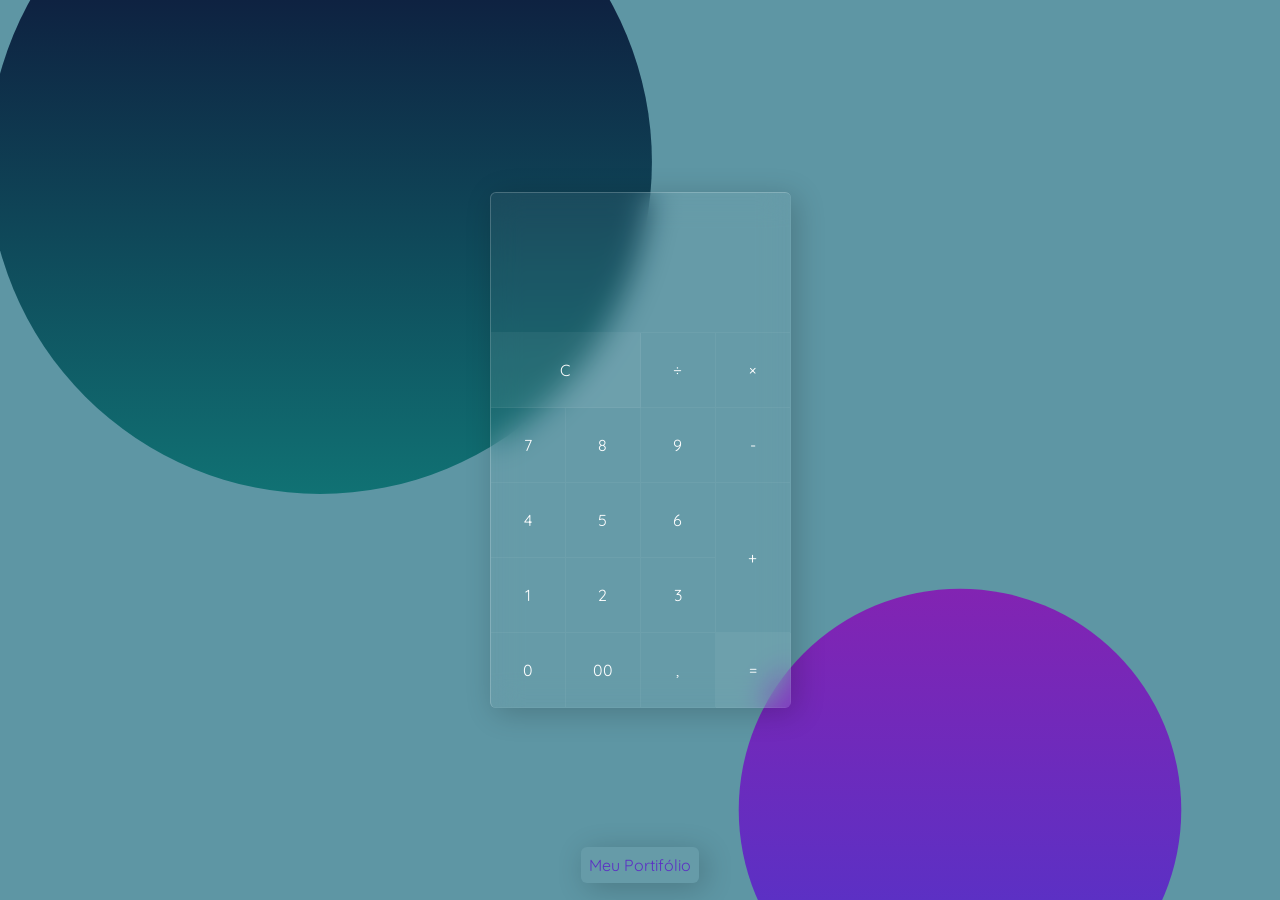
<file: index.html>
<!DOCTYPE html>
<html lang="pt-BR">
    <head>
        <meta charset="UTF-8">
        <meta http-equiv="X-UA-Compatible" content="IE=edge">
        <meta name="viewport" content="width=device-width, initial-scale=1.0">
        <title>Calculadora</title>
        <link rel="stylesheet" href="styles/style.css">
        <link rel="shortcut icon" href="img/favicon.ico" type="image/x-icon">
    </head>
    <body>
        <div class="portifolio">
            <a href="http://" target="_blank" rel="Portifólio">Meu Portifólio</a>
        </div>
        <div class="container">
            <form class="calculadora" name="calc">
                <input type="text" class="value" name="txt">
                <span class="num clear" onclick="calc.txt.value = ''">C</span>
                <span class="num" onclick="document.calc.txt.value += '/'">÷</span>
                <span class="num" onclick="document.calc.txt.value += '*'">×</span>
                <span class="num" onclick="document.calc.txt.value += '7'">7</span>
                <span class="num" onclick="document.calc.txt.value += '8'">8</span>
                <span class="num" onclick="document.calc.txt.value += '9'">9</span>
                <span class="num" onclick="document.calc.txt.value += '-'">-</span>
                <span class="num" onclick="document.calc.txt.value += '4'">4</span>
                <span class="num" onclick="document.calc.txt.value += '5'">5</span>
                <span class="num" onclick="document.calc.txt.value += '6'">6</span>
                <span class="num plus" onclick="document.calc.txt.value += '+'">+</span>
                <span class="num" onclick="document.calc.txt.value += '1'">1</span>
                <span class="num" onclick="document.calc.txt.value += '2'">2</span>
                <span class="num" onclick="document.calc.txt.value += '3'">3</span>
                <span class="num" onclick="document.calc.txt.value += '0'">0</span>
                <span class="num" onclick="document.calc.txt.value += '00'">00</span>
                <span class="num" onclick="document.calc.txt.value += '.'">,</span>
                <span class="num equal" onclick="document.calc.txt.value =eval(calc.txt.value)">=</span>
            </form>
        </div>
        <footer>

        </footer>
    </body>
</html>
</file>
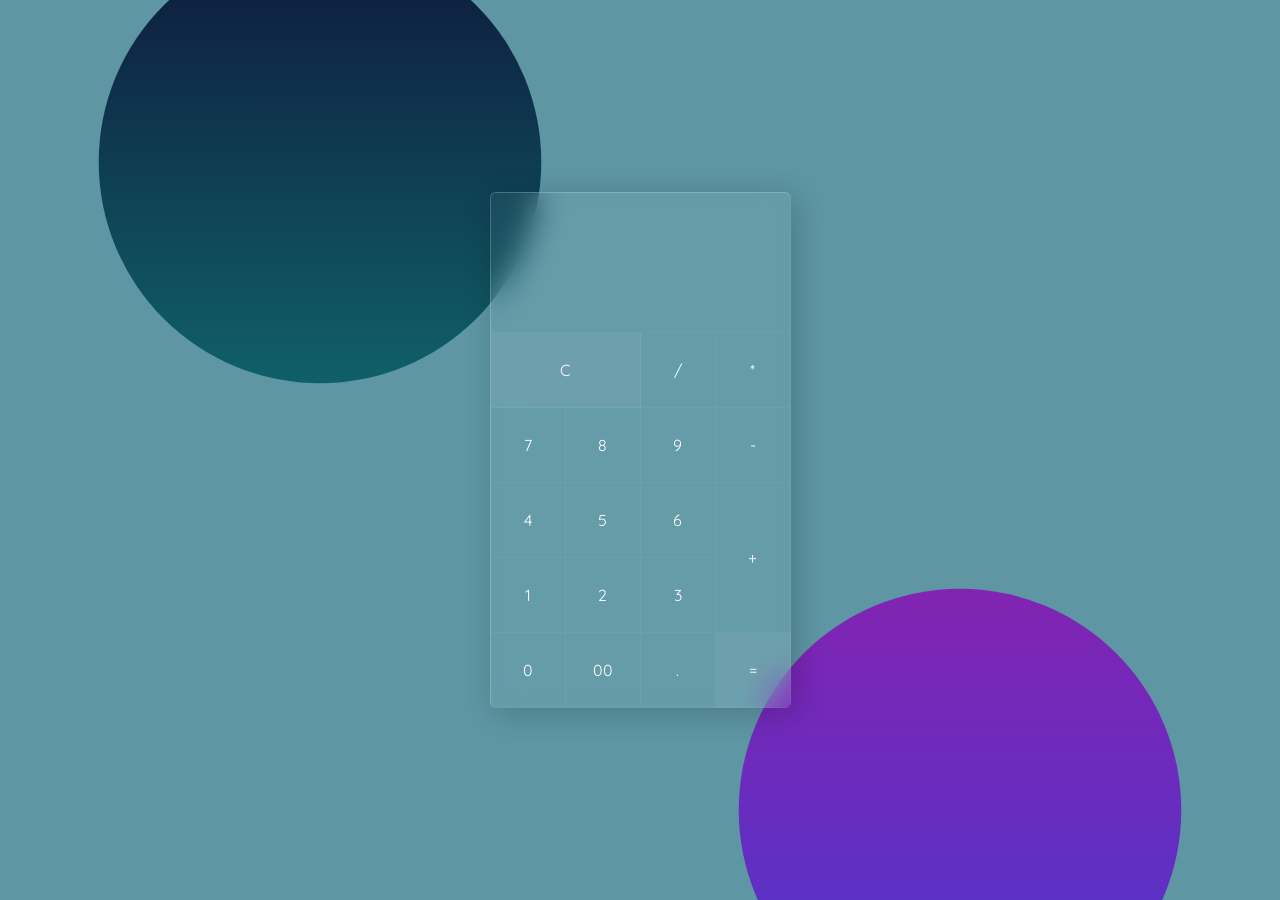
<file: Calculadora/index.html>
<!DOCTYPE html>
<html lang="pt-BR">
    <head>
        <meta charset="UTF-8">
        <meta http-equiv="X-UA-Compatible" content="IE=edge">
        <meta name="viewport" content="width=device-width, initial-scale=1.0">
        <title>Calculadora</title>
        <link rel="stylesheet" href="styles/style.css">
    </head>
    <body>
        <div class="container">
            <form class="calculadora" name="calc">
                <input type="text" class="value" name="txt">
                <span class="num clear" onclick="calc.txt.value = ''">C</span>
                <span class="num" onclick="document.calc.txt.value += '/'">/</span>
                <span class="num" onclick="document.calc.txt.value += '*'">*</span>
                <span class="num" onclick="document.calc.txt.value += '7'">7</span>
                <span class="num" onclick="document.calc.txt.value += '8'">8</span>
                <span class="num" onclick="document.calc.txt.value += '9'">9</span>
                <span class="num" onclick="document.calc.txt.value += '-'">-</span>
                <span class="num" onclick="document.calc.txt.value += '4'">4</span>
                <span class="num" onclick="document.calc.txt.value += '5'">5</span>
                <span class="num" onclick="document.calc.txt.value += '6'">6</span>
                <span class="num plus" onclick="document.calc.txt.value += '+'">+</span>
                <span class="num" onclick="document.calc.txt.value += '1'">1</span>
                <span class="num" onclick="document.calc.txt.value += '2'">2</span>
                <span class="num" onclick="document.calc.txt.value += '3'">3</span>
                <span class="num" onclick="document.calc.txt.value += '0'">0</span>
                <span class="num" onclick="document.calc.txt.value += '00'">00</span>
                <span class="num" onclick="document.calc.txt.value += '.'">.</span>
                <span class="num equal" onclick="document.calc.txt.value =eval(calc.txt.value)">=</span>
            </form>
        </div>
        <footer>

        </footer>
    </body>
</html>
</file>
<file: styles/style.css>
@import url('https://fonts.googleapis.com/css2?family=Quicksand:wght@300;500;700&display=swap');

* {
    margin: 0;
    padding: 0;
    box-sizing: border-box;
    font-family: 'Quicksand', sans-serif;
}

body {
    display: flex;
    justify-content: center;
    align-items: center;
    min-height: 100vh;
    background: #31798bc7;
}
body::before {
    content: '';
    position: absolute;
    top: 0;
    left: 0;
    height: 100%;
    width: 100%;
    background-image: linear-gradient(#0e2241, #12b39d);
    clip-path: circle(30% at 25% 18%);
}
body::after {
    content: '';
    position: absolute;
    top: 0;
    left: 0;
    height: 100%;
    width: 100%;
    background-image: linear-gradient(#ca0d91, #5c30c4);
    clip-path: circle(20% at 75% 90%);
}

.portifolio {
    position: absolute;
    width: 150px;
    align-self: flex-end;
    margin-bottom: 25px;
    z-index: 11;
    text-align: center;
}
.portifolio > a {
    color: #5c30c4;
    text-decoration: none;
    padding: 8px;
    overflow: hidden;
    border-radius: 6px;
    background: rgba(255, 255, 255, 0.05);
    backdrop-filter: blur(15px);
    box-shadow: 5px 5px 30px rgba(0, 0, 0, 0.2);
    transition: 0.5s;
}
.portifolio > a:hover {
    transition: 0.5s;
    background: rgba(255, 255, 255, 0.3);
}
.portifolio > a:active {
    background: #0927d471;
    color: #192f00;
    font: 500 24px;
}

.container {
    position: relative;
    background: rgba(255, 255, 255, 0.05);
    border-radius: 6px;
    overflow: hidden;
    z-index: 10;
    backdrop-filter: blur(15px);
    border-top: 1px solid rgba(255, 255, 255, 0.2);
    border-left: 1px solid rgba(255, 255, 255, 0.2);
    box-shadow: 5px 5px 30px rgba(0, 0, 0, 0.2);
}
.container .calculadora {
    position: relative;
    display: grid;
}
.container .calculadora .value {
    grid-column: span 4;
    height: 140px;
    width: 300px;
    text-align: right;
    border: none;
    outline: none;
    padding: 10px;
    font-size: 30px;
    background: transparent;
    color: #fff;
    border-bottom: 1px solid rgba(255, 255, 255, 0.05);
    border-right: 1px solid rgba(255, 255, 255, 0.05);
}

.container .calculadora span{
    display: grid;
    place-items: center;
    width: 75px;
    height: 75px;
    color: #fff;
    font: 400 20px;
    cursor: pointer;
    user-select: none;
    border-bottom: 1px solid rgba(255, 255, 255, 0.05);
    border-right: 1px solid rgba(255, 255, 255, 0.05);
    transition: 0.5s;
}
.container .calculadora span:hover {
    transition: 0s;
    background: rgba(255, 255, 255, 0.05);
}
.container .calculadora span:active {
    background: #0927d471;
    color: #192f00;
    font: 500 24px;
}

.container .calculadora .clear {
    grid-column: span 2;
    width: 150px;
    background: rgba(255, 255, 255, 0.05);
}

.container .calculadora .plus {
    grid-row: span 2;
    height: 150px;
}

.container .calculadora .equal {
    background: rgba(255, 255, 255, 0.05);
}
</file>
<file: Calculadora/styles/style.css>
@import url('https://fonts.googleapis.com/css2?family=Quicksand:wght@300;500;700&display=swap');

* {
    margin: 0;
    padding: 0;
    box-sizing: border-box;
    font-family: 'Quicksand', sans-serif;
}

body {
    display: flex;
    justify-content: center;
    align-items: center;
    min-height: 100vh;
    background: #31798bc7;
}
body::before {
    content: '';
    position: absolute;
    top: 0;
    left: 0;
    height: 100%;
    width: 100%;
    background-image: linear-gradient(#0e2241, #12b39d);
    clip-path: circle(20% at 25% 18%);
}
body::after {
    content: '';
    position: absolute;
    top: 0;
    left: 0;
    height: 100%;
    width: 100%;
    background-image: linear-gradient(#ca0d91, #5c30c4);
    clip-path: circle(20% at 75% 90%);
}

.container {
    position: relative;
    background: rgba(255, 255, 255, 0.05);
    border-radius: 6px;
    overflow: hidden;
    z-index: 10;
    backdrop-filter: blur(15px);
    border-top: 1px solid rgba(255, 255, 255, 0.2);
    border-left: 1px solid rgba(255, 255, 255, 0.2);
    box-shadow: 5px 5px 30px rgba(0, 0, 0, 0.2);
}
.container .calculadora {
    position: relative;
    display: grid;
}
.container .calculadora .value {
    grid-column: span 4;
    height: 140px;
    width: 300px;
    text-align: right;
    border: none;
    outline: none;
    padding: 10px;
    font-size: 30px;
    background: transparent;
    color: #fff;
    border-bottom: 1px solid rgba(255, 255, 255, 0.05);
    border-right: 1px solid rgba(255, 255, 255, 0.05);
}

.container .calculadora span{
    display: grid;
    place-items: center;
    width: 75px;
    height: 75px;
    color: #fff;
    font: 400 20px;
    cursor: pointer;
    user-select: none;
    border-bottom: 1px solid rgba(255, 255, 255, 0.05);
    border-right: 1px solid rgba(255, 255, 255, 0.05);
    transition: 0.5s;
}
.container .calculadora span:hover {
    transition: 0s;
    background: rgba(255, 255, 255, 0.05);
}
.container .calculadora span:active {
    background: #0927d471;
    color: #192f00;
    font: 500 24px;
}

.container .calculadora .clear {
    grid-column: span 2;
    width: 150px;
    background: rgba(255, 255, 255, 0.05);
}

.container .calculadora .plus {
    grid-row: span 2;
    height: 150px;
}

.container .calculadora .equal {
    background: rgba(255, 255, 255, 0.05);
}
</file>
